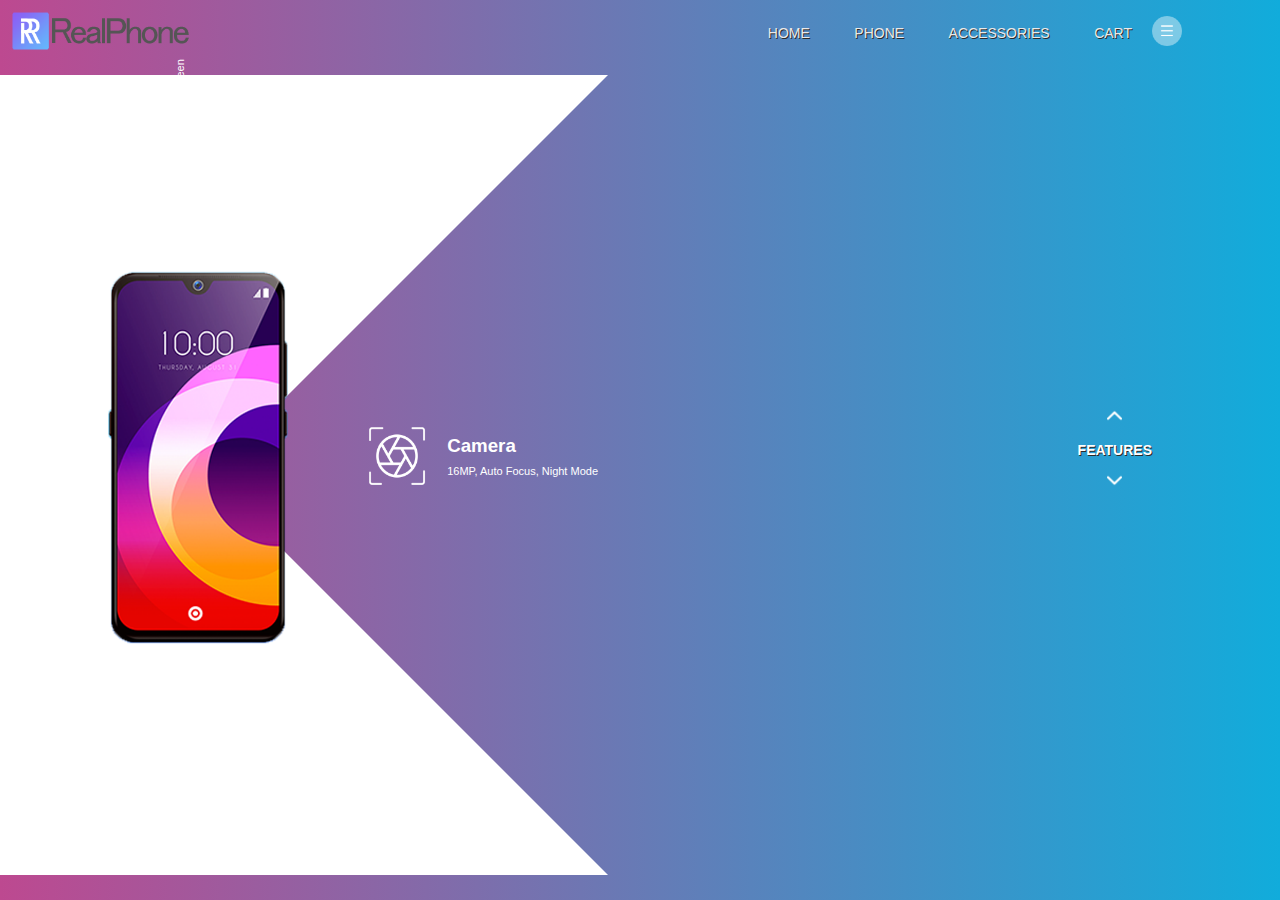
<file: RealPhone/index.html>
<!DOCTYPE html>
<html lang="en">
<head>
    <meta charset="UTF-8">
    <meta http-equiv="X-UA-Compatible" content="IE=edge">
    <meta name="viewport" content="width=device-width, initial-scale=1.0">
    <title>RealPhone | Specs</title>
    <link rel="stylesheet" href="style.css">
</head>
<body>
    <div class="main">
            <nav>
                <div class="logo">
                    <img src="images/logo.png">
                </div>
                    <div class="nav-links">
                <ul>
                    <li><a href="#">HOME</a></li>
                    <li><a href="#">PHONE</a></li>
                    <li><a href="#">ACCESSORIES</a></li>
                    <li><a href="#">CART</a></li>
                </ul>                   
                    </div>
                <div class="menu-icon">
                    <img src="images/menu.png">
                </div>  
            </nav>
        
        <div class="specs">
            <div class="overlay">
                
            </div>
            <img src="images/mobile.png" class="mobile">
           
            <div id="circle">
                <div class="features one">
                    <img src="images/camera.png" class="">
                    <div>
                    <h3>Camera</h3>
                    <p>16MP, Auto Focus, Night Mode</p>
                    </div>
                </div>
                <div class="features two">
                    <img src="images/display.png" class="">
                    <div>
                    <h3>Display</h3>
                    <p>6.5" Mini-Drop Fullscreen</p>
                    </div>
                </div>
                <div class="features three">
                    <img src="images/processor.png" class="">
                    <div>
                    <h3>Processor</h3>
                    <p>Snapdragon, Octa-core 11nm</p>
                </div>
                </div>
                <div class="features four">
                    <img src="images/battery.png" class="">
                    <div>
                    <h3>Battery life</h3>
                    <p>5000mAh, 720hr standby</p>
                    </div>
                </div>
            </div>
        </div>
        <div class="controls">
            <img src="images/arrow.png" id="btnUp">
            <h3>FEATURES</h3>
            <img src="images/arrow.png" id="btnDown">
        </div>
       
    </div>




    <script>
        var circle =  document.getElementById("circle");
        var upBtn = document.getElementById("btnUp");
        var downBtn = document.getElementById("btnDown");

        var rotateValue = circle.style.transform;
        var rotateSum;

        upBtn.onclick = function(){
            rotateSum = rotateValue + "rotate(-90deg)";
            circle.style.transform = rotateSum;
            rotateValue = rotateSum; 
        }
        downBtn.onclick = function(){
            rotateSum = rotateValue + "rotate(90deg)";
            circle.style.transform = rotateSum;
            rotateValue = rotateSum; 
        }
    </script>
</body>
</html>
</file>
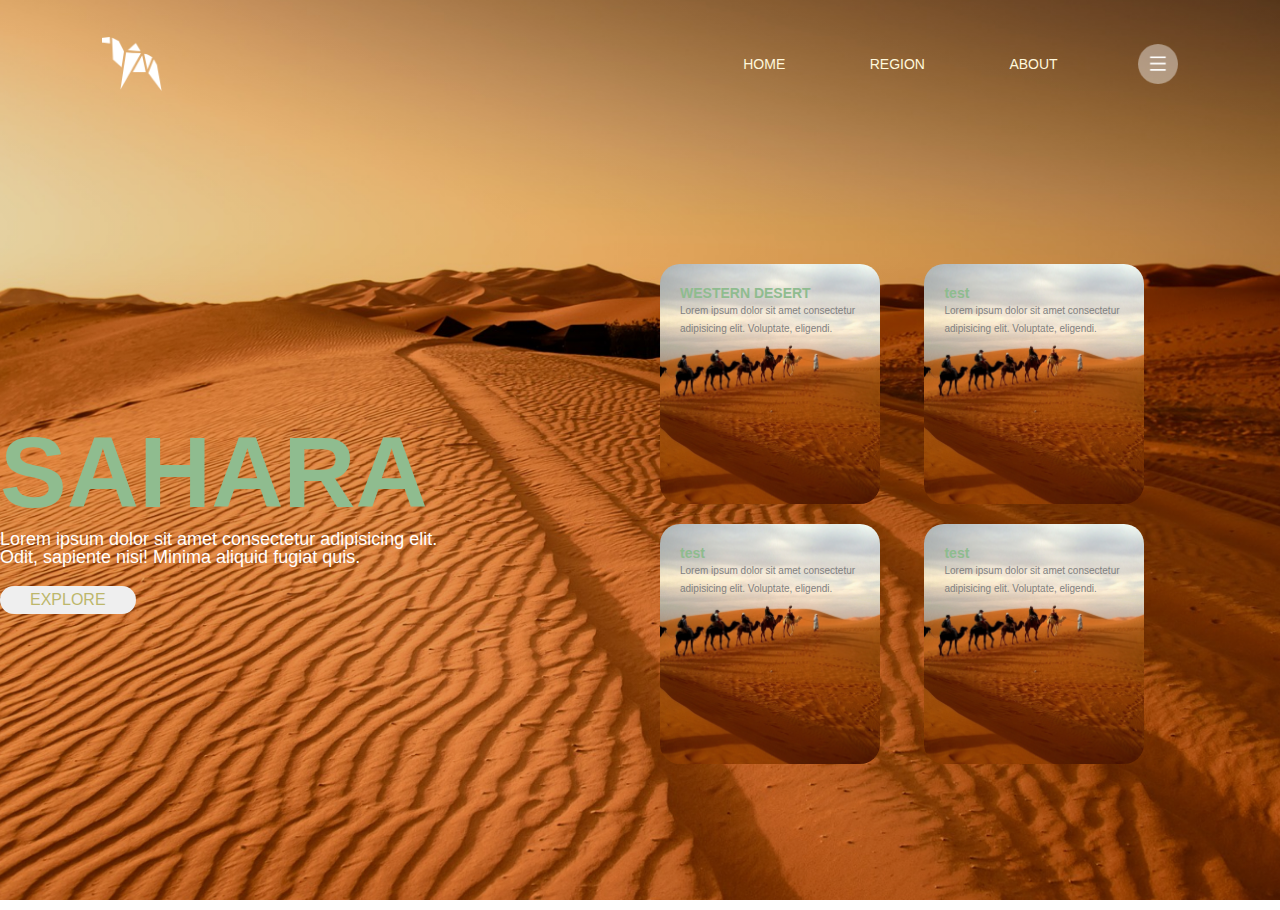
<file: Sahara/index.html>
<!DOCTYPE html>
<html lang="en">
<head>
    <meta charset="UTF-8">
    <meta http-equiv="X-UA-Compatible" content="IE=edge">
    <meta name="viewport" content="width=device-width, initial-scale=1.0">
    <title>SAHARA | Places in the Desert</title>
    <link rel="stylesheet" href="style.css">
</head>
<body>
    <div class="main">
        <div class="head-bar">
            <img src="images/logo.png" class="logo">
                <nav class="nav-bar">
                    <ul>
                        <li><a href="#">HOME</a></li>
                        <li><a href="#">REGION</a></li>
                        <li><a href="#">ABOUT</a></li>

                    </ul>
                </nav>
            <img src="images/menu.png" class="menu-icon">
        </div>
        <div class="content">
            <div class="col">
                <h1>SAHARA</h1>
                <p>Lorem ipsum dolor sit amet consectetur adipisicing elit. <br>Odit, sapiente nisi! Minima aliquid fugiat quis.</p>
                <button>EXPLORE</button>
            </div>
            <div class="col">
                <div class="card">
                    <h5>WESTERN DESERT</h5>
                    <p>Lorem ipsum dolor sit amet consectetur adipisicing elit. Voluptate, eligendi.</p>
                </div>
                <div class="card">
                    <h5>test</h5>
                    <p>Lorem ipsum dolor sit amet consectetur adipisicing elit. Voluptate, eligendi.</p>
                </div>
                <div class="card">
                    <h5>test</h5>
                    <p>Lorem ipsum dolor sit amet consectetur adipisicing elit. Voluptate, eligendi.</p>
                </div>
                <div class="card">
                    <h5>test</h5>
                    <p>Lorem ipsum dolor sit amet consectetur adipisicing elit. Voluptate, eligendi.</p>
                </div>
            </div>
        </div>
    </div>
    
</body>
</html>
</file>
<file: RealPhone/style.css>
*{
    margin: 0;
    padding: 0;
    font-family: Arial, Helvetica, sans-serif;
}

.main{
    width: 100%;
    height: 100vh;
    background-image: linear-gradient(to right, #bd4990, #11acdb);

}

nav{
    width: 100%;
    position: sticky;
    /* margin: 20px auto; */
    /* background-color: rosybrown; */
    z-index: 1;
    display: flex;
    align-items: center;
}
.logo{
    flex-basis: 20%;
    padding: 10px 10px;
    
}
.menu-icon{
    flex-basis: 10%;
}
.menu-icon img{
    width: 30px;
    cursor: pointer;
}
.logo img{
    width: 180px;

}


.nav-links{
    flex: 1;
    text-align: right;

}

.nav-links ul li{
    list-style: none;
    display: inline-block;
    margin: 0px 20px;
    
}

.nav-links ul li a{
    font-size: 14px;
    color: rgb(235, 233, 233);
    text-decoration: none;
    text-shadow: 1px 1px rgb(43, 42, 42);
}

.nav-links ul li a:hover{
    color: rgba(71, 27, 172, 0.473);
}

.specs{
    width: 750px;
    height: 750px;
    position: absolute;
    top: 50%;
    left: -15%;
    bottom: 10%;
    transform: translateY(-50%);
    /* background-color: salmon; */
}
#circle{
    width: 750px;
    height: 750px;
    position: absolute;
    top: 0px;
    left: 0px;
    border-radius: 50%;
    transform: rotate(0deg);
    transition:    1s;
    /* background: #ccc; */

   
}
.features{
    position: absolute;
    display: flex;
    color: #fff;
    
}
.features img{
    width: 60px;
}
.features div{
    margin-left: 10px;
    padding: 10px;
}
.features div p{
    margin-top: 8px;
    font-size: 11px;
    
}

.one{
    top: 350px;
    right: -50px;
}

.two{
    top: 50px;
    left: 250px;
    transform: rotate(-90deg);
}
.three{
    bottom: 350px;
    left: -50px;
    transform: rotate(180deg);
}
.four{
    bottom: 50px;
    right: 250px;
    transform: rotate(90deg);
}

.mobile{
    width: 180px;
    position: absolute;
    top: 51%;
    left: 40%;
    transform: translateY(-50%);
    z-index: 1;
}

.controls{
    position: absolute;
    right: 10%;
    top: 50%;
    transform: translateY(-50%);
    text-align: center;
    

}
.controls h3{
    margin: 15px 0;
    color: #fff;
    font-size: 14px;
    text-shadow: 1px 1px rgb(43, 42, 42);
    
}
.controls img{
    width: 20px;
    
   
}

#btnUp{
    width: 15px;
    color: #fff;
    cursor: pointer;
}
#btnDown{
    width: 15px;
    color: #fff;
    cursor: pointer;
    transform: rotate(180deg);
}

.overlay{
    left: 20%;
    top: -60%;
    width: 0;
    height: 0;
    border-top: 400px solid #fff;
    border-right: 400px solid transparent;
    border-bottom: 400px solid #fff;
    border-left: 400px solid #fff;
}
</file>
<file: Sahara/style.css>
*{
    margin: 0;
    padding: 0;
    font-family: Arial, Helvetica, sans-serif;
}

.main{
    width: 100%;
    height: 100vh;
    background-size: cover;
    background-image: linear-gradient(rgba(0,0,0,0.10), rgba(0,0,0,0.10)), url(images/background.png);
    background-position: center;

}

.head-bar{
    display: flex;
    height: 12%;
    align-items: center;
    margin-left: 8%;
    margin-right: 8%;
    padding-top: 10px;
    

}

.nav-bar{
    padding: 20px 40px;
    flex: 1;
    text-align: right;

}
.nav-bar ul li{
    display: inline-block;
    outline: none;
    margin: 30px 40px;
    list-style: none;

}
.nav-bar ul li a{
    font-size: 14px;
    color: cornsilk;
    text-decoration: none;
    cursor: pointer;

}
.nav-bar ul li a:hover{
    color: darkgrey;
}
.logo{
    width: 60px;
    cursor: pointer;
}
.menu-icon{
    width: 40px;
    cursor: pointer;
}
.content{
    display: flex;
    height: 88%;
    align-items: center;

}
.col{

    flex-basis: 50%;
}
h1{
    color: darkseagreen;
    font-size: 100px;
}
p{
    color: #fff;
    font-size: 18px;
    line-height: 18px;
    
}
button{
    font-size: 16px;
    padding: 5px 30px;
    color: darkkhaki;
    margin-top: 20px;
    border-radius: 15px;
    border-style: none;
    cursor: pointer;
    outline: none;
    

}
.card{
    width: 180px;
    height: 200px;
    border-radius: 20px;
    border-style: none;
    display: inline-block;
    padding: 20px 20px;
    margin: 10px 20px;
    background-position: center;
    background-size: cover;
    background-image: url(images/pic-1.png);
    cursor: pointer;
    transition: transform 0.5s;
    
}
.card:hover{
    transform: translateY(-20px);
}
h5{
    color: darkseagreen;
    font-size: 14px;
    line-height: 18px;
}
.card > p{
    font-size: 10px;
    color: gray;
}
</file>
